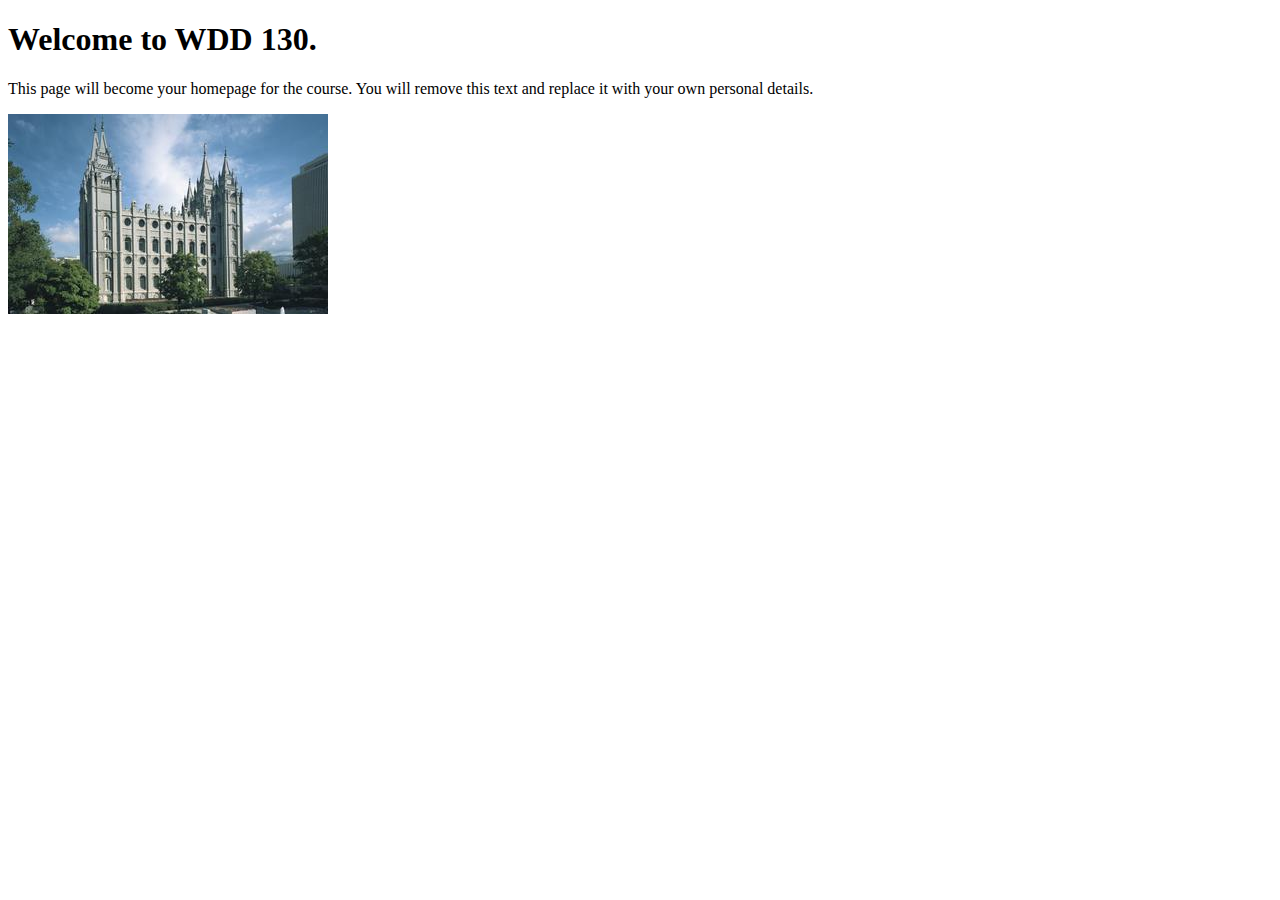
<file: index.html>
<!DOCTYPE html>
<html lang="en">
<head>
    <meta charset="UTF-8">
    <meta name="viewport" content="width=device-width, initial-scale=1.0">
    <title>WDD 130 | Personal Homepage</title>
</head>
<body>
    <h1>Welcome to WDD 130.</h1>
    <p>This page will become your homepage for the course. You will remove this text and replace it with your own personal details.</p>

    <img src="images/salt-lake-temple.jpg" alt="The Salt Lake Temple.">
</body>
</html>
</file>
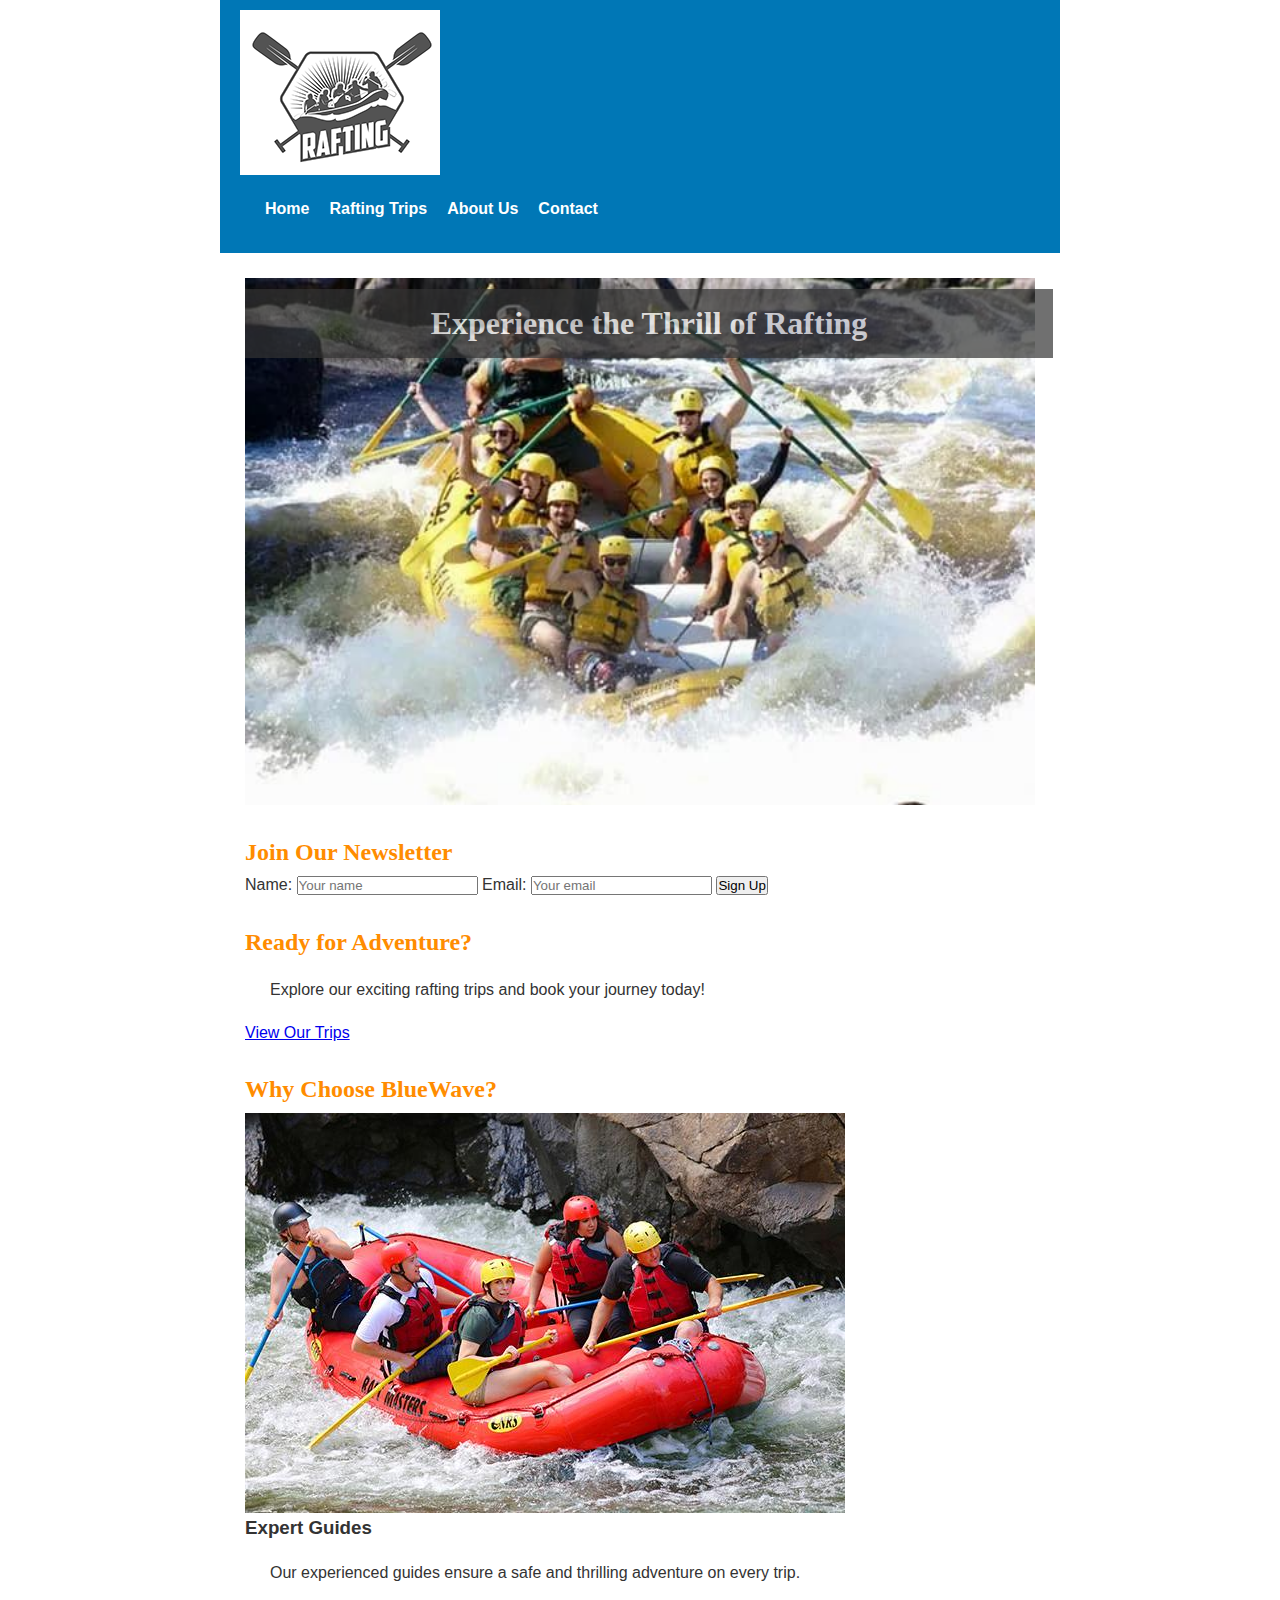
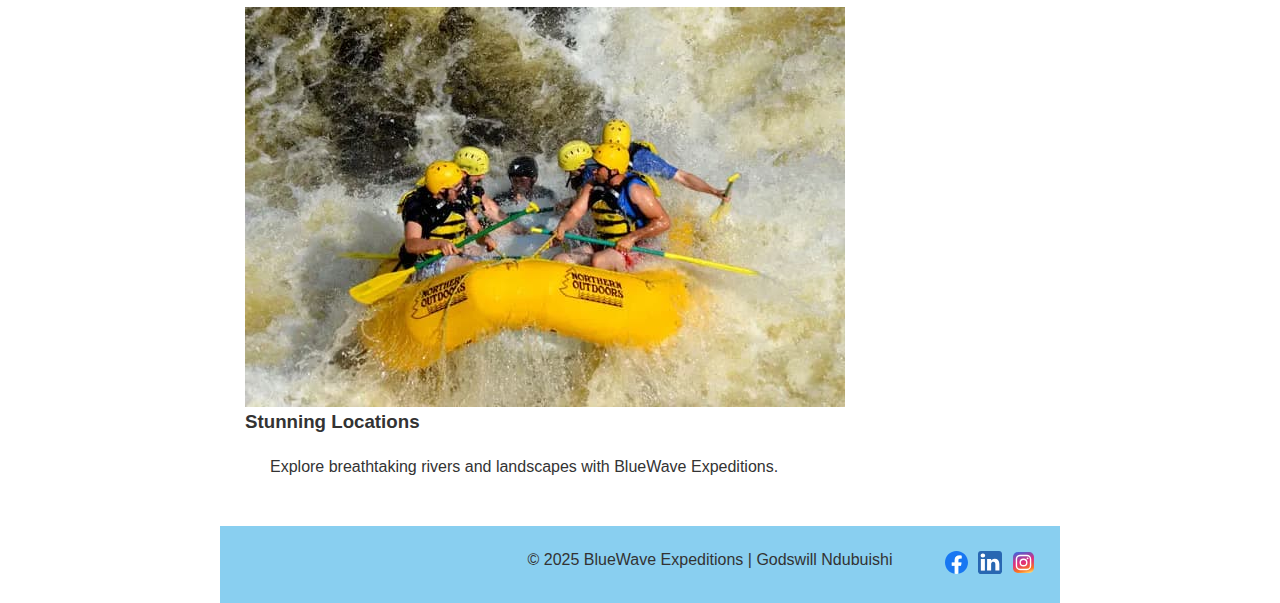
<file: wwr/index.html>
<!doctype html>
<html lang="en">

<head>
    <meta charset="utf-8">
    <meta name="viewport" content="width=device-width, initial-scale=1.0">
    <meta name="description"
        content="Join BlueWave Expeditions for thrilling white water rafting adventures. Explore our trips and book your journey today!">
    <meta name="author" content="Godswill Ndubuishi">
    <link rel="stylesheet" href="styles/rafting.css">
    <title>Home - BlueWave Expeditions</title>
</head>

<body>
    <header>
        <img src="images/raftinglogo.png" alt="BlueWave Expeditions logo">
        <nav>
            <ul>
                <li><a href="index.html" class="active">Home</a></li>
                <li><a href="about.html">Rafting Trips</a></li>
                <li><a href="trips.html">About Us</a></li>
                <li><a href="contact.html">Contact</a></li>
            </ul>
        </nav>
    </header>
    <main>
        <section class="hero">
            <img src="images/raftinghero.jpg" alt="White water rafting adventure with BlueWave Expeditions">
            <h1>Experience the Thrill of Rafting</h1>
        </section>
        <section class="newsletter">
            <h2>Join Our Newsletter</h2>
            <form>
                <label for="newsletter-name">Name:</label>
                <input type="text" id="newsletter-name" name="newsletter-name" placeholder="Your name" required>
                <label for="newsletter-email">Email:</label>
                <input type="email" id="newsletter-email" name="newsletter-email" placeholder="Your email" required>
                <button type="submit">Sign Up</button>
            </form>
        </section>
        <section class="cta">
            <h2>Ready for Adventure?</h2>
            <p>Explore our exciting rafting trips and book your journey today!</p>
            <a href="trips.html" class="cta-button">View Our Trips</a>
        </section>
        <section class="content-grid">
            <h2>Why Choose BlueWave?</h2>
            <div class="grid-container">
                <div class="grid-item">
                    <img src="images/ndurafting03.jpg" alt="Group enjoying a rafting trip">
                    <h3>Expert Guides</h3>
                    <p>Our experienced guides ensure a safe and thrilling adventure on every trip.</p>
                </div>
                <div class="grid-item">
                    <img src="images/raftingtrip02.jpg" alt="Scenic river view during a rafting trip">
                    <h3>Stunning Locations</h3>
                    <p>Explore breathtaking rivers and landscapes with BlueWave Expeditions.</p>
                </div>
            </div>
        </section>
    </main>
    <footer>
        <p>&copy; 2025 BlueWave Expeditions | Godswill Ndubuishi</p>
        <nav class="socialmedia">
            <a href="https://facebook.com/ndubuishi.godswill"><img src="images/facebook.svg" alt="Facebook icon"></a>
            <a href="https://linkedin.com/in/ndubuishigodswill"><img src="images/linkedin.svg" alt="LinkedIn icon"></a>
            <a href="https://instagram.com/ndubuishigodswill"><img src="images/instagram.svg" alt="Instagram icon"></a>
        </nav>
    </footer>
</body>

</html>
</file>
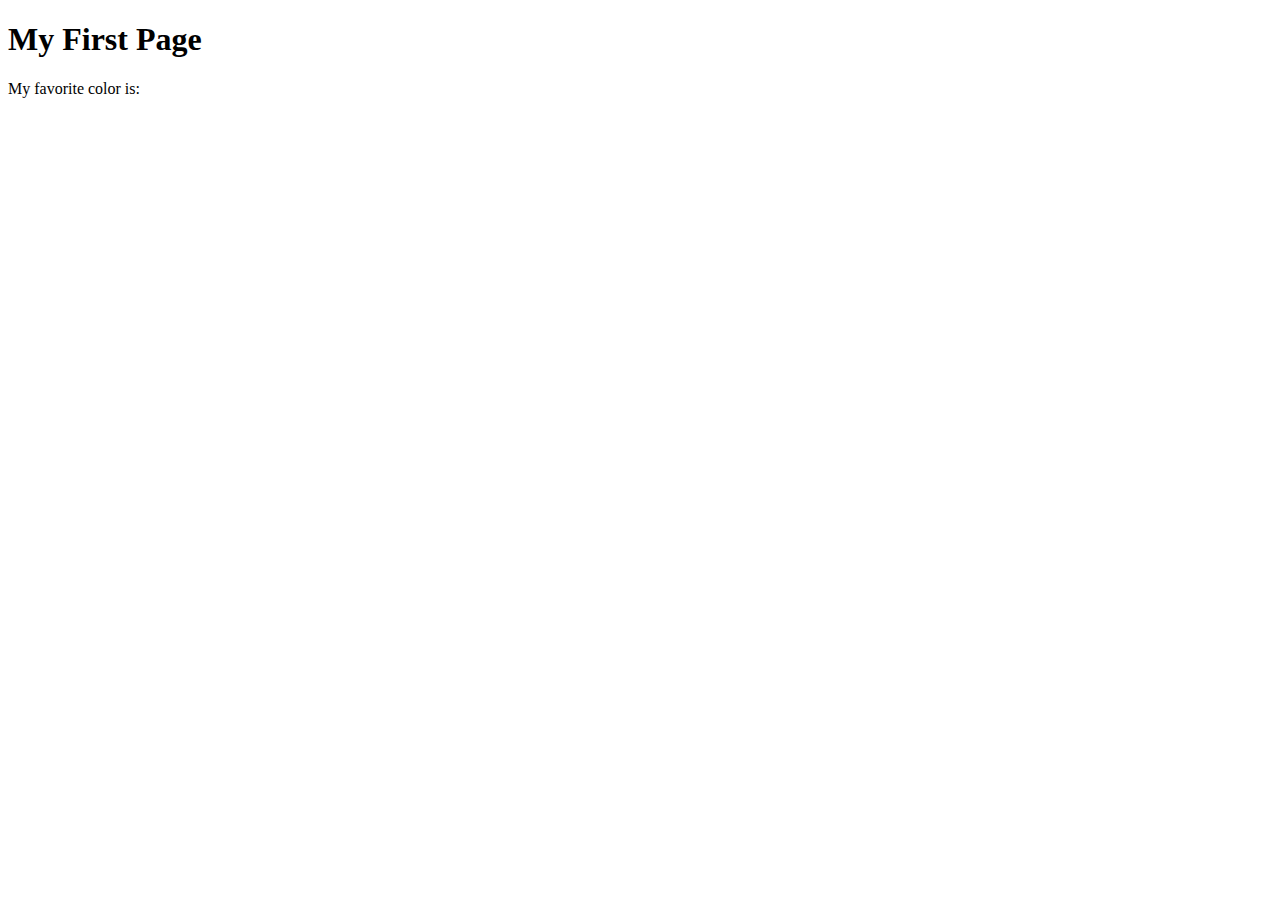
<file: week01/first-page.html>
<!DOCTYPE html>
<html lang="en">
<head>
    <meta charset="UTF-8">
    <meta name="viewport" content="width=device-width, initial-scale=1.0">
    <title>My First Page</title>
</head>
<body>
    <h1>My First Page</h1>
    <p>My favorite color is: </p>
</body>
</html>
</file>
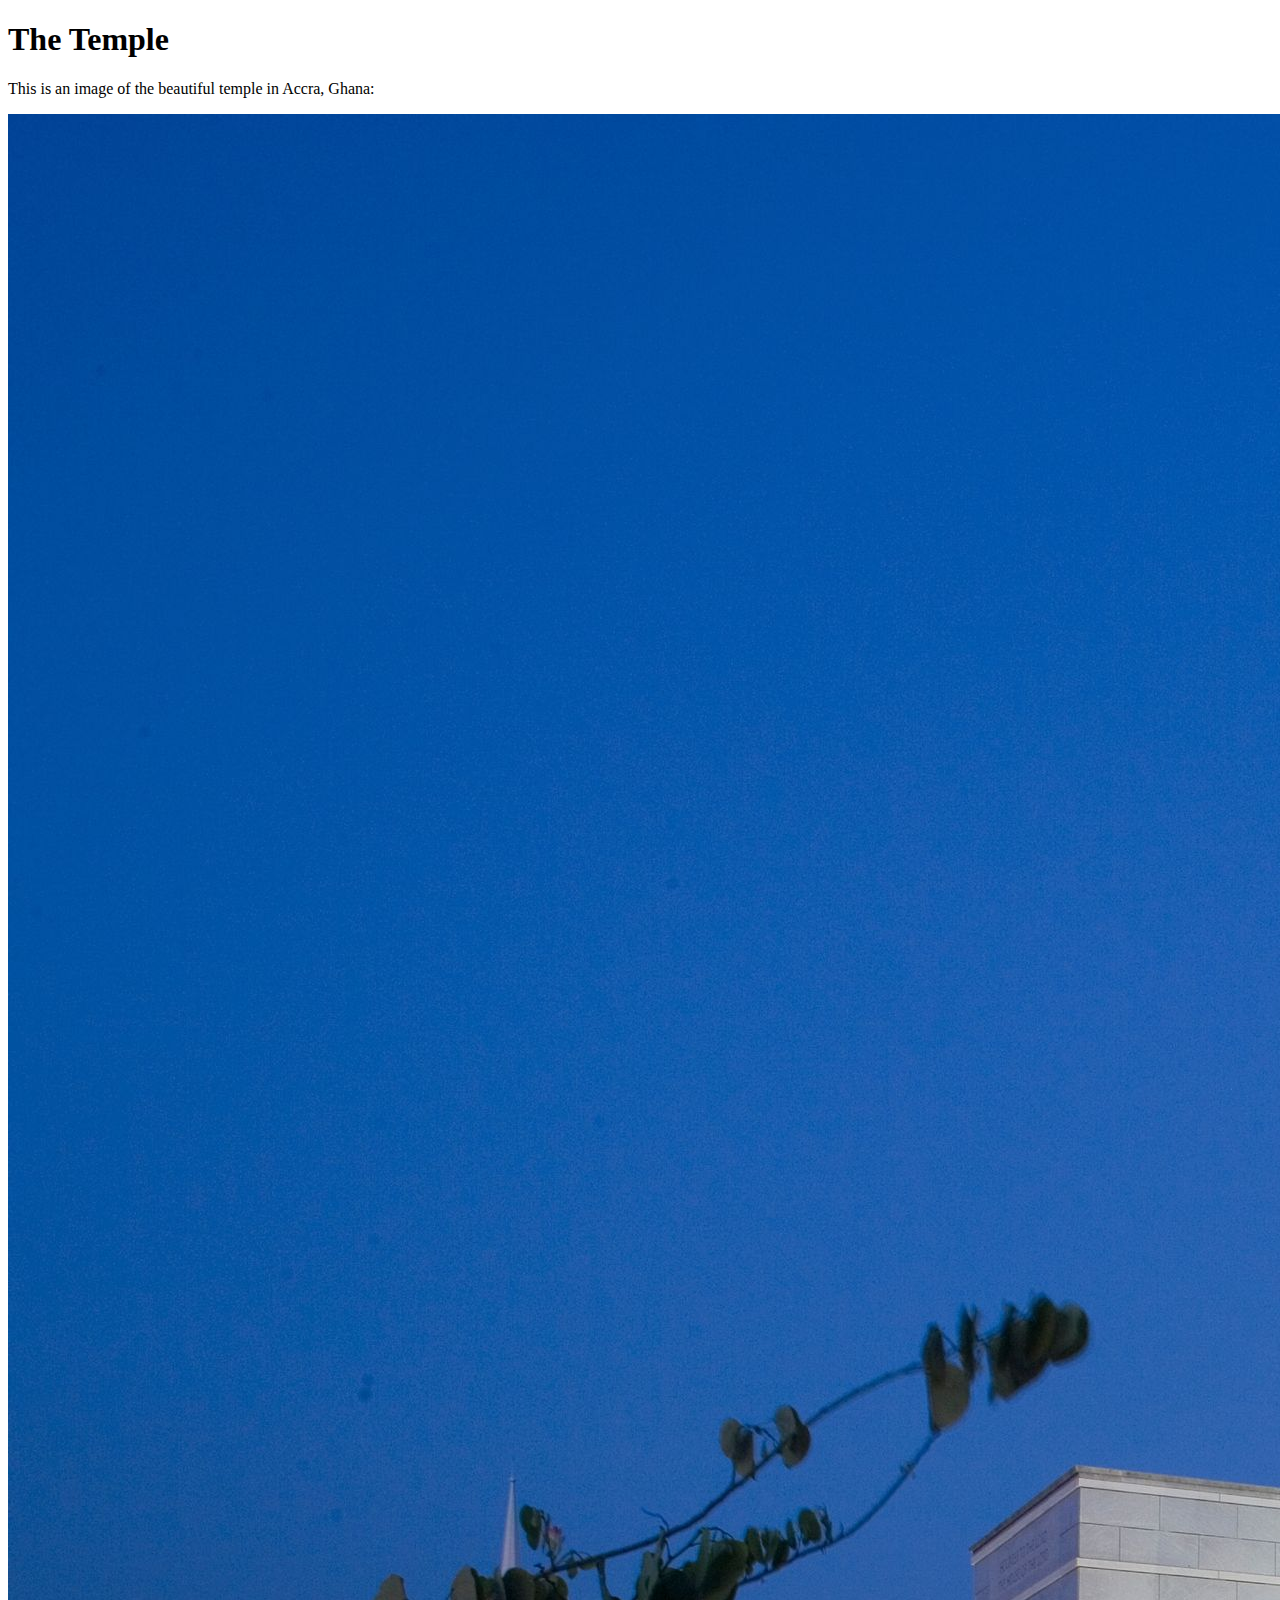
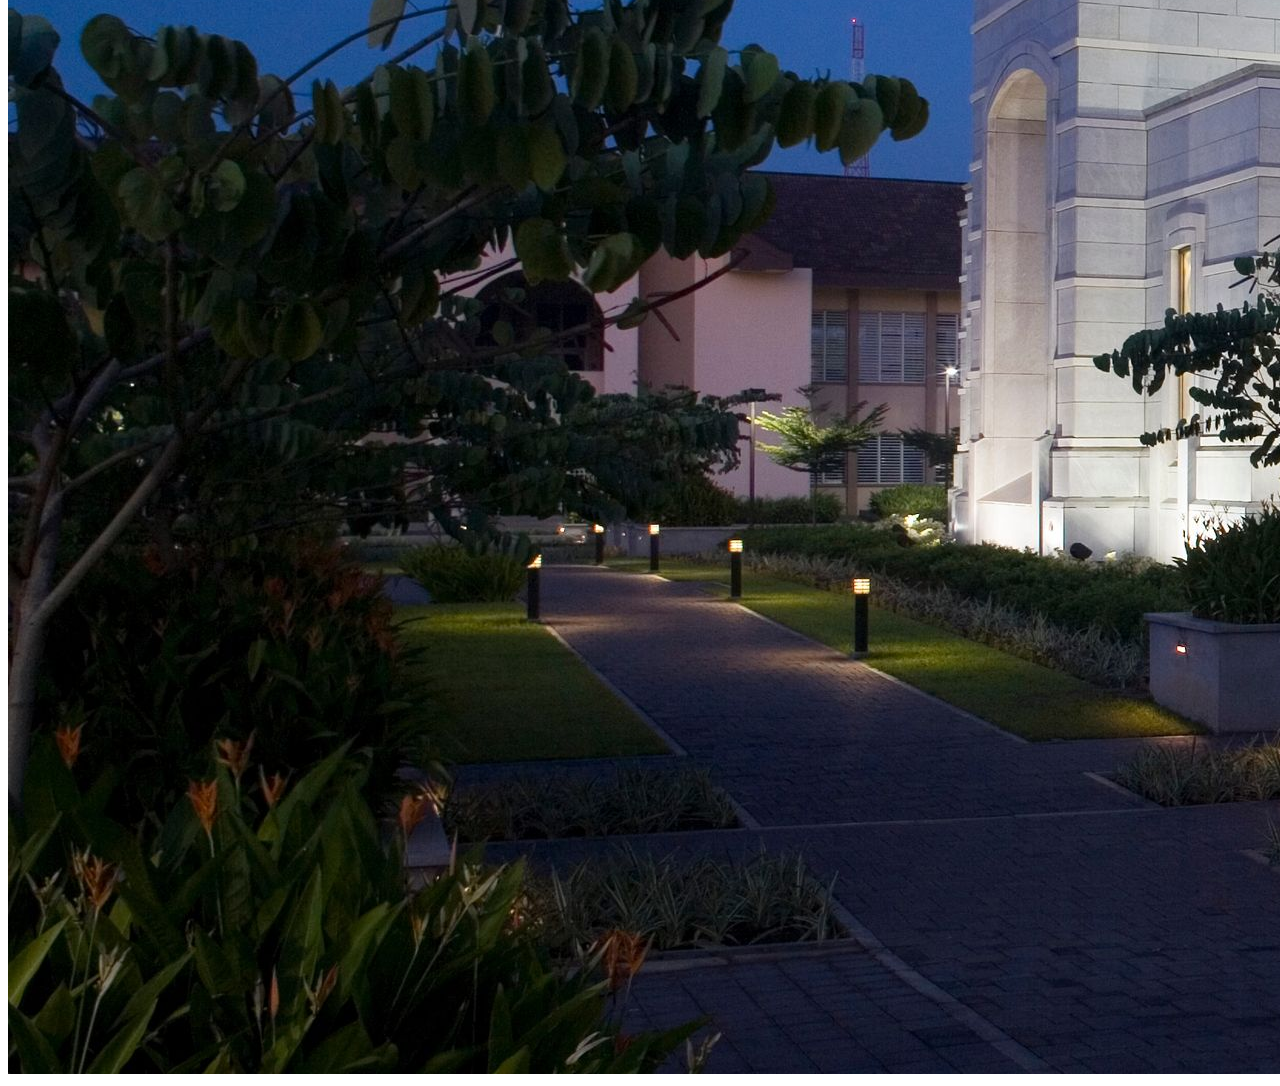
<file: week01/images.html>
<!DOCTYPE html>
<html lang="en">
<head>
    <meta charset="UTF-8">
    <meta name="viewport" content="width=device-width, initial-scale=1.0">
    <title>Temple Image</title>
</head>
<body>
    <h1>The Temple</h1>
    <p>This is an image of the beautiful temple in Accra, Ghana:</p>
    <img src="images/temple-large.jpeg" alt="The Accra Ghana Temple">
    
</body>
</html>
</file>
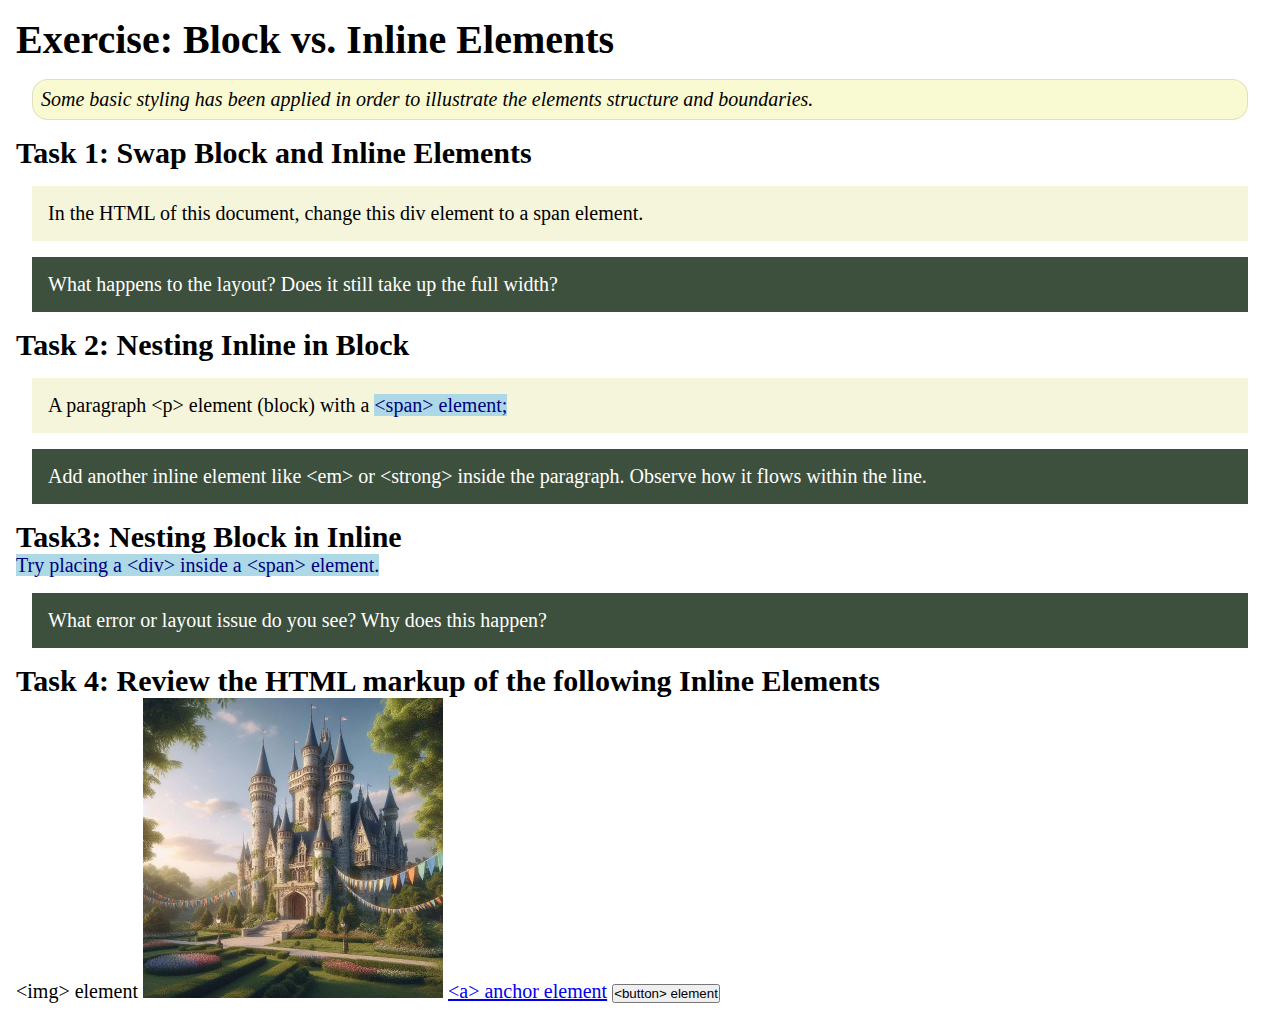
<file: week02/block-vs-inline.html>
<!DOCTYPE html>
<html lang="en">

<head>
    <meta charset="UTF-8">
    <meta name="viewport" content="width=device-width, initial-scale=1.0">
    <title>Exercise: Block vs. Inline Elements</title>
    <link rel="stylesheet" href="styles/block-vs-inline.css">
</head>

<body>
    <main>
        <h1>Exercise: Block vs. Inline Elements</h1>
        <p class="note">Some basic styling has been applied in order to illustrate the elements structure and
            boundaries.</p>

        <h2>Task 1: Swap Block and Inline Elements</h2>
        <div>In the HTML of this document, change this div element to a span element.</div>

        <p class="question">What happens to the layout? Does it still take up the full width?</p>

        <h2>Task 2: Nesting Inline in Block</h2>
        <p>A paragraph &lt;p&gt; element (block) with a <span>&lt;span&gt; element;</span></p>
        <p class="question">Add another inline element like &lt;em&gt; or &lt;strong&gt; inside the paragraph. Observe
            how it flows within the line.</p>

        <h2>Task3: Nesting Block in Inline</h2>
        <span>Try placing a &lt;div&gt; inside a &lt;span&gt; element.</span>
            <p class="question">What error or layout issue do you see? Why does this happen?</p>


            <h2>Task 4: Review the HTML markup of the following Inline Elements</h2>
        &lt;img&gt; element
        <img src="images/castle.webp" alt="placeholder image (images are inline)" width="300" height="300">
        <a href="https://churchofjesuschrist.org">&lt;a&gt; anchor element</a>
        <button type="button">&lt;button&gt; element</button>
    </main>
</body>

</html>
</file>
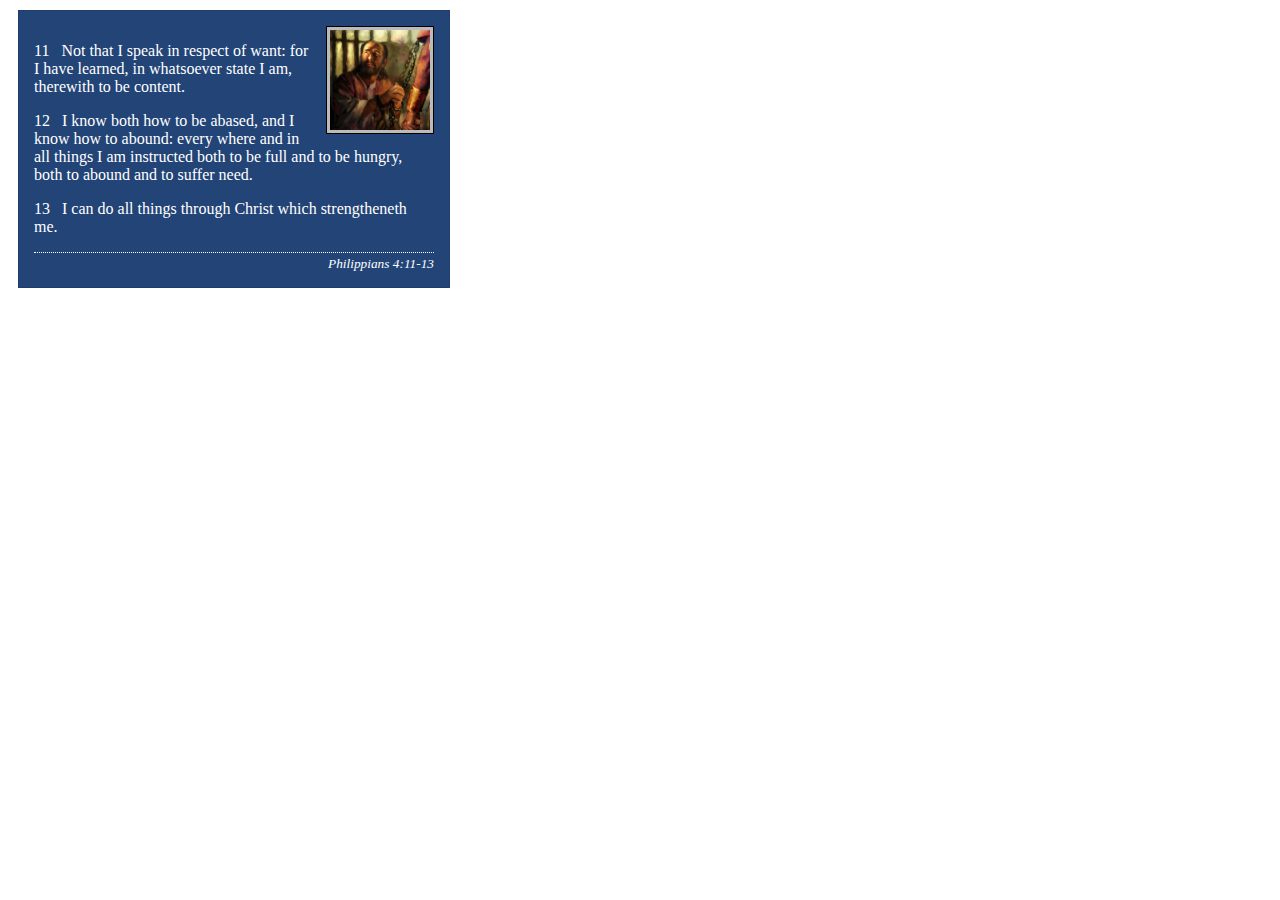
<file: week02/box-model-solution.html>
<!DOCTYPE html>
<html lang="en">
<head>
    <meta charset="UTF-8">
    <meta name="viewport" content="width=device-width, initial-scale=1.0">
    <title>Box Model Activity</title>
    <link rel="stylesheet" href="styles/box-model-solution.css">
</head>
<body>
    <main>
        <div class="callout">
            <img src="images/apostle-paul-imprisoned.webp" alt="Paul the Apostle - Imprisoned in Rome" width="200" height="200">
            <blockquote>
                <p>11 &nbsp; Not that I speak in respect of want: for I have learned, in whatsoever state I am, therewith to be content.</p>
                <p>12 &nbsp; I know both how to be abased, and I know how to abound: every where and in all things I am instructed both to be full and to be hungry, both to abound and to suffer need.</p>
                <p>13 &nbsp; I can do all things through Christ which strengtheneth me.</p>
            </blockquote>
            <cite>Philippians 4:11-13</cite>
        </div>
    </main>
</body>
</html>
</file>
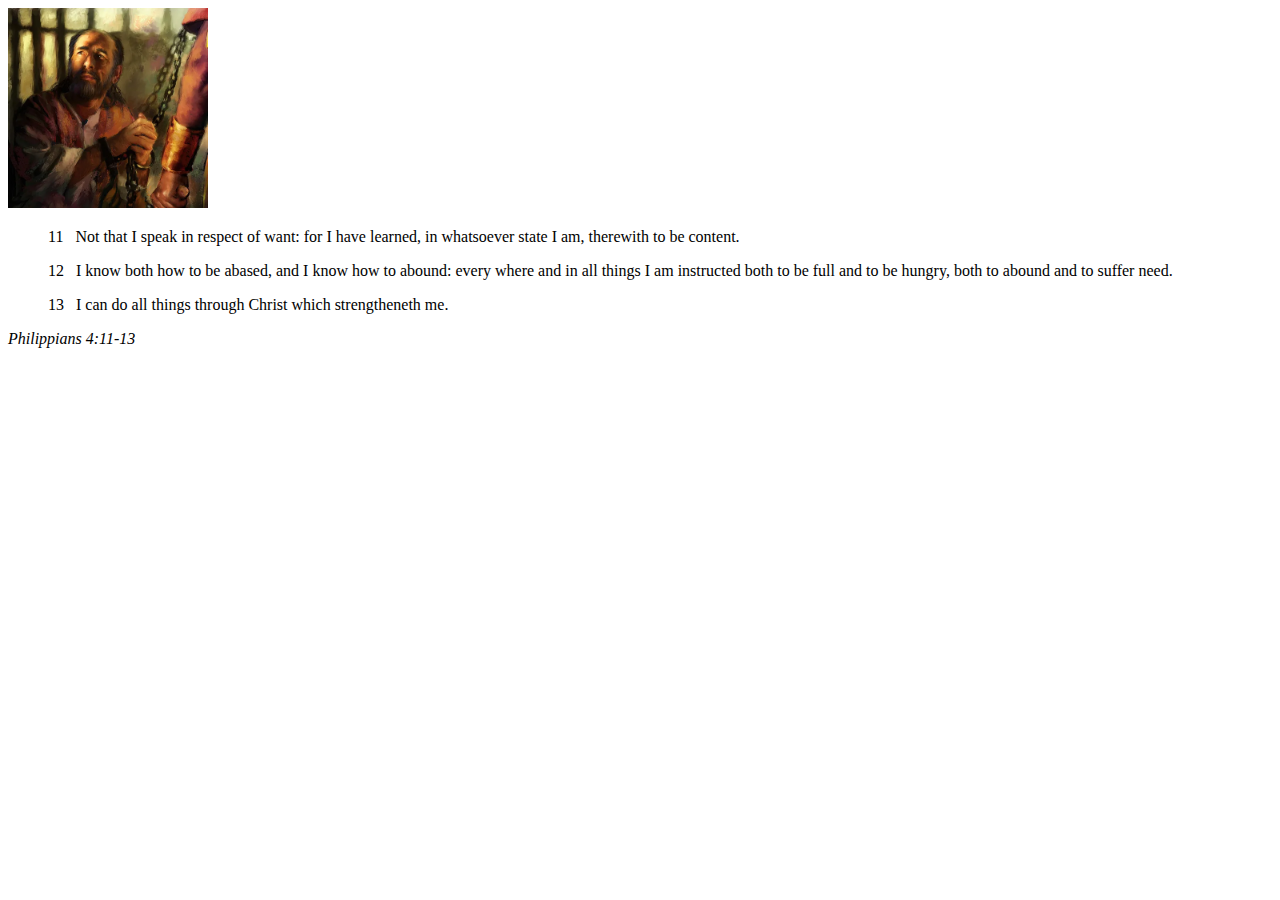
<file: week02/box-model.html>
<!DOCTYPE html>
<html lang="en">
<head>
    <meta charset="UTF-8">
    <meta name="viewport" content="width=device-width, initial-scale=1.0">
    <title>Box Model Activity</title>
</head>
<body>
    <main>
        <div class="callout">
            <img src="images/apostle-paul-imprisoned.webp" alt="Paul the Apostle - Imprisoned in Rome" width="200" height="200">
            <blockquote>
                <p>11 &nbsp; Not that I speak in respect of want: for I have learned, in whatsoever state I am, therewith to be content.</p>
                <p>12 &nbsp; I know both how to be abased, and I know how to abound: every where and in all things I am instructed both to be full and to be hungry, both to abound and to suffer need.</p>
                <p>13 &nbsp; I can do all things through Christ which strengtheneth me.</p>
            </blockquote>
            <cite>Philippians 4:11-13</cite>
        </div>
    </main>
</body>
</html>
</file>
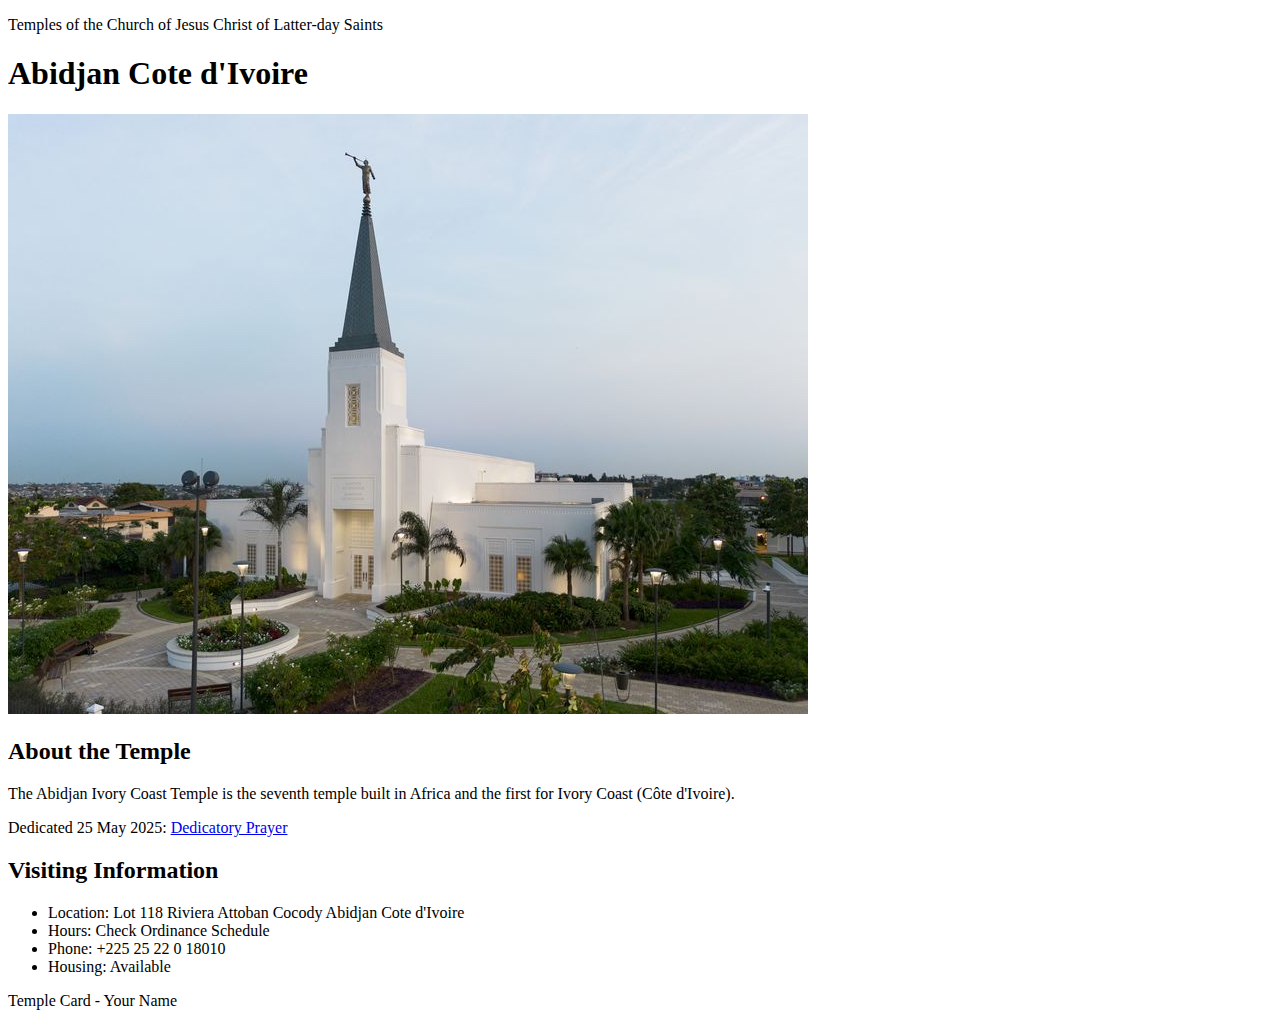
<file: week02/temple.html>
<!DOCTYPE html>
<html lang="en">

<head>
    <meta charset="UTF-8">
    <meta name="viewport" content="width=device-width, initial-scale=1.0">
    <title>Temple Card - Abidjan Cote d'Ivoire</title>
</head>

<body>
    <header>
        <p>Temples of the Church of Jesus Christ of Latter-day Saints</p>
    </header>
    <main>
        <h1>Abidjan Cote d'Ivoire</h1>
        <picture>
            <img src="images/abidjan-ivory-coast.jpeg" alt="Abidjan Cote d'Ivoire Temple">
        </picture>
        <section>
            <h2>About the Temple</h2>
            <p>The Abidjan Ivory Coast Temple is the seventh temple built in Africa and the first for Ivory Coast (Côte
                d'Ivoire).</p>
            <p>Dedicated 25 May 2025: <a
                    href="https://www.churchofjesuschrist.org/temples/dedicatory-prayer/abidjan-ivory-coast-temple/2025-05-25?lang=eng"
                    target="_blank" rel="noopener noreferrer">Dedicatory Prayer</a></p>
        </section>
        <section>
            <h2>Visiting Information</h2>
            <ul>
                <li>Location: Lot 118 Riviera Attoban Cocody Abidjan Cote d'Ivoire</li>
                <li>Hours: Check Ordinance Schedule</li>
                <li>Phone: +225 25 22 0 18010</li>
                <li>Housing: Available</li>
            </ul>
        </section>
    </main>
    <footer>
        <p>Temple Card - Your Name</p>
    </footer>
</body>

</html>
</file>
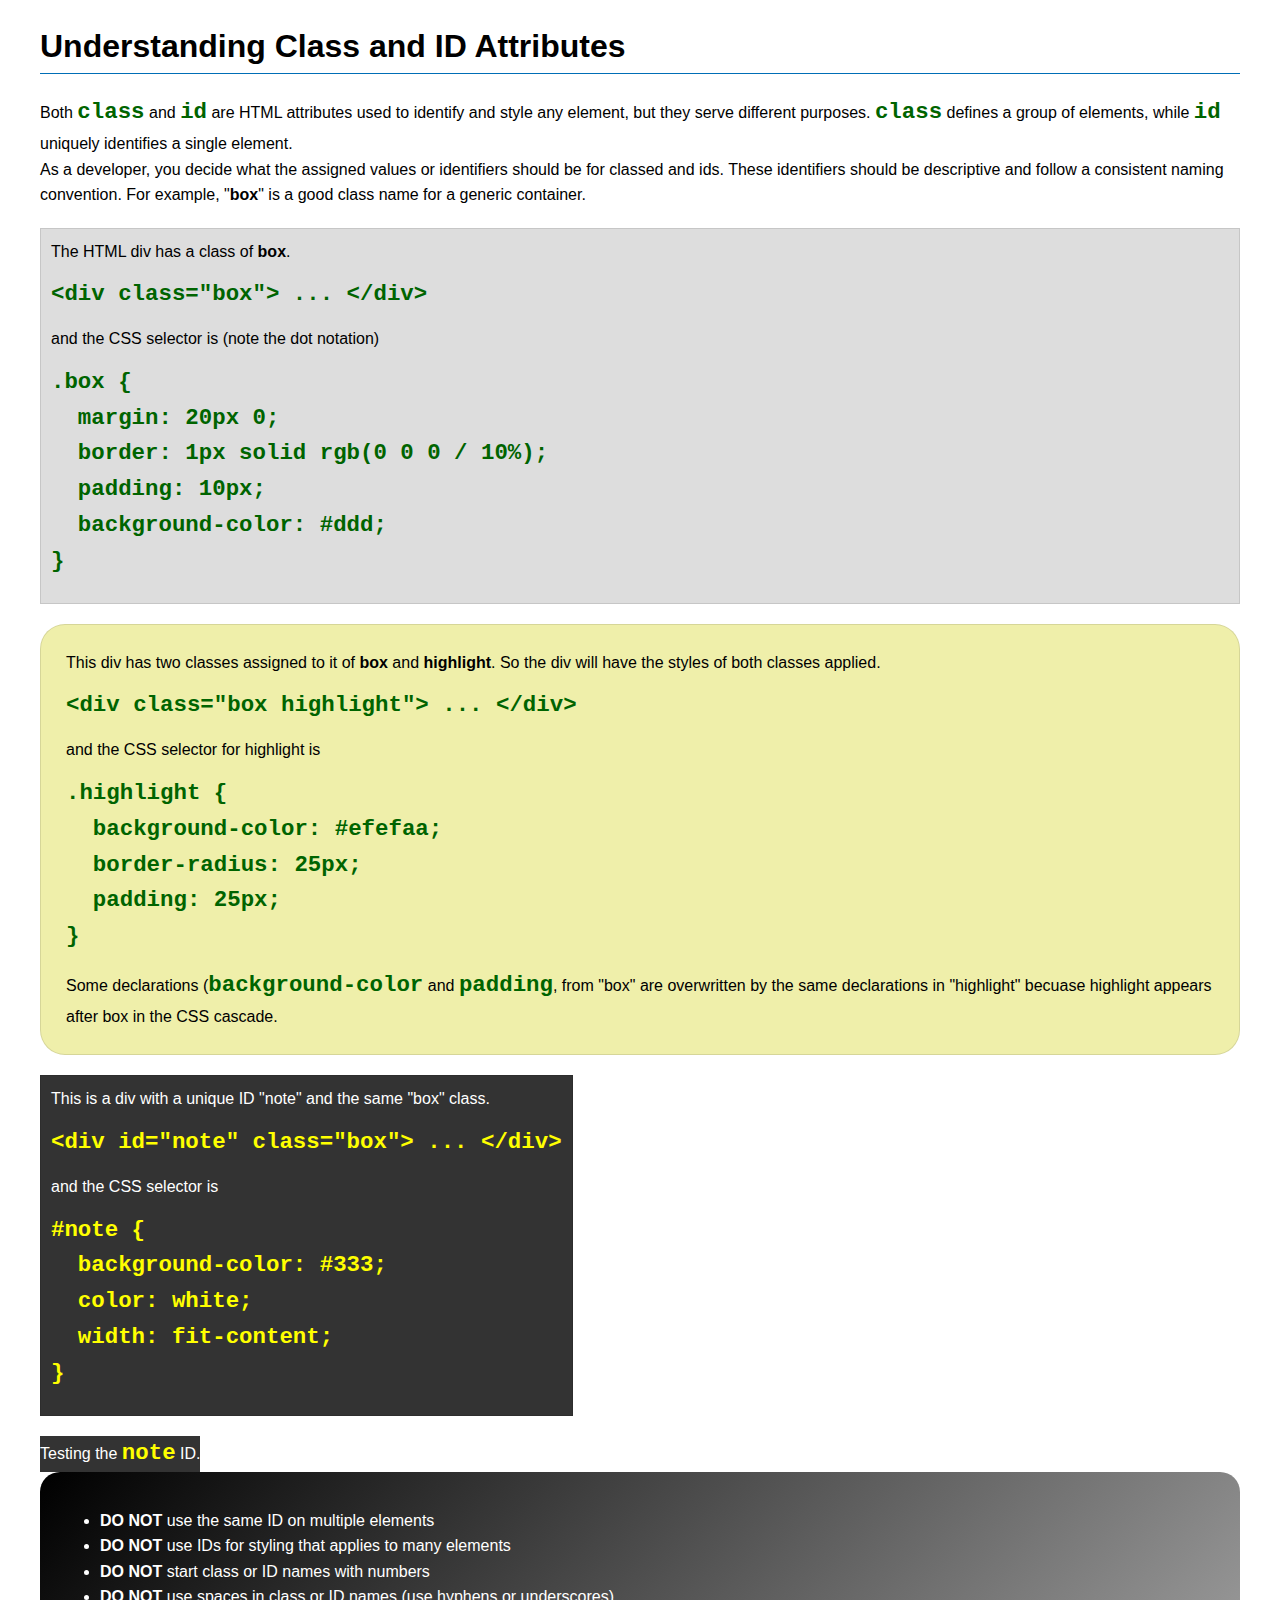
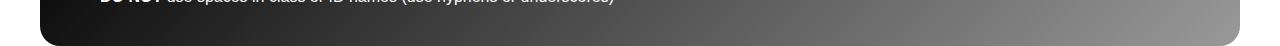
<file: week03/class-and-id.html>
<!DOCTYPE html>
<html lang="en">

<head>
    <meta charset="UTF-8">
    <meta name="viewport" content="width=device-width, initial-scale=1.0">
    <title>Class vs ID Attributes</title>
    <link rel="stylesheet" href="styles/class-and-id.css">
</head>

<body>
    <h1>Understanding Class and ID Attributes</h1>
    <p>Both <code>class</code> and <code>id</code> are HTML attributes used to identify and style any element, but they
        serve different purposes. <code>class</code> defines a group of elements, while <code>id</code> uniquely
        identifies a single element.</p>
    <p>As a developer, you decide what the assigned values or identifiers should be for classed and ids. These
        identifiers should be
        descriptive and follow a consistent naming convention. For example, "<strong>box</strong>" is a good class name
        for a generic container.</p>
    <div class="box">
        <p>The HTML div has a class of <strong>box</strong>.</p>
        <pre><code class="html">&lt;div class="box"&gt; ... &lt;/div&gt;</code></pre>
        and the CSS selector is (note the dot notation)
        <pre><code class="css">.box {
  margin: 20px 0;
  border: 1px solid rgb(0 0 0 / 10%);
  padding: 10px;
  background-color: #ddd; 
}</code></pre>
    </div>

    <div class="box highlight">
        <p>This div has two classes assigned to it of <strong>box</strong> and <strong>highlight</strong>. So the div
            will have the styles of both classes applied.</p>
        <pre><code class="html">&lt;div class="box highlight"&gt; ... &lt;/div&gt;</code></pre>
        and the CSS selector for highlight is
        <pre><code class="css">.highlight {
  background-color: #efefaa;
  border-radius: 25px;
  padding: 25px;
}</code></pre>
<p>Some declarations (<code>background-color</code> and <code>padding</code>, from "box" are overwritten by the same declarations in "highlight" becuase highlight appears after box in the CSS cascade.</p>
    </div>

    <div id="note" class="box">
        <p>This is a div with a unique ID "note" and the same "box" class.</p>
        <pre><code class="html">&lt;div id="note" class="box"&gt; ... &lt;/div&gt;</code></pre>
        and the CSS selector is
        <pre><code class="css">#note {
  background-color: #333;
  color: white;
  width: fit-content;
}</code></pre>
    </div>

    <div id="note">
        <p>Testing the <code>note</code> ID.</p>
    </div>

    <section id="best-practice">
        <ul>
            <li><strong>DO NOT</strong> use the same ID on multiple elements</li>
            <li><strong>DO NOT</strong> use IDs for styling that applies to many elements</li>
            <li><strong>DO NOT</strong> start class or ID names with numbers</li>
            <li><strong>DO NOT</strong> use spaces in class or ID names (use hyphens or underscores)</li>
        </ul>
    </section>




</body>

</html>
</file>
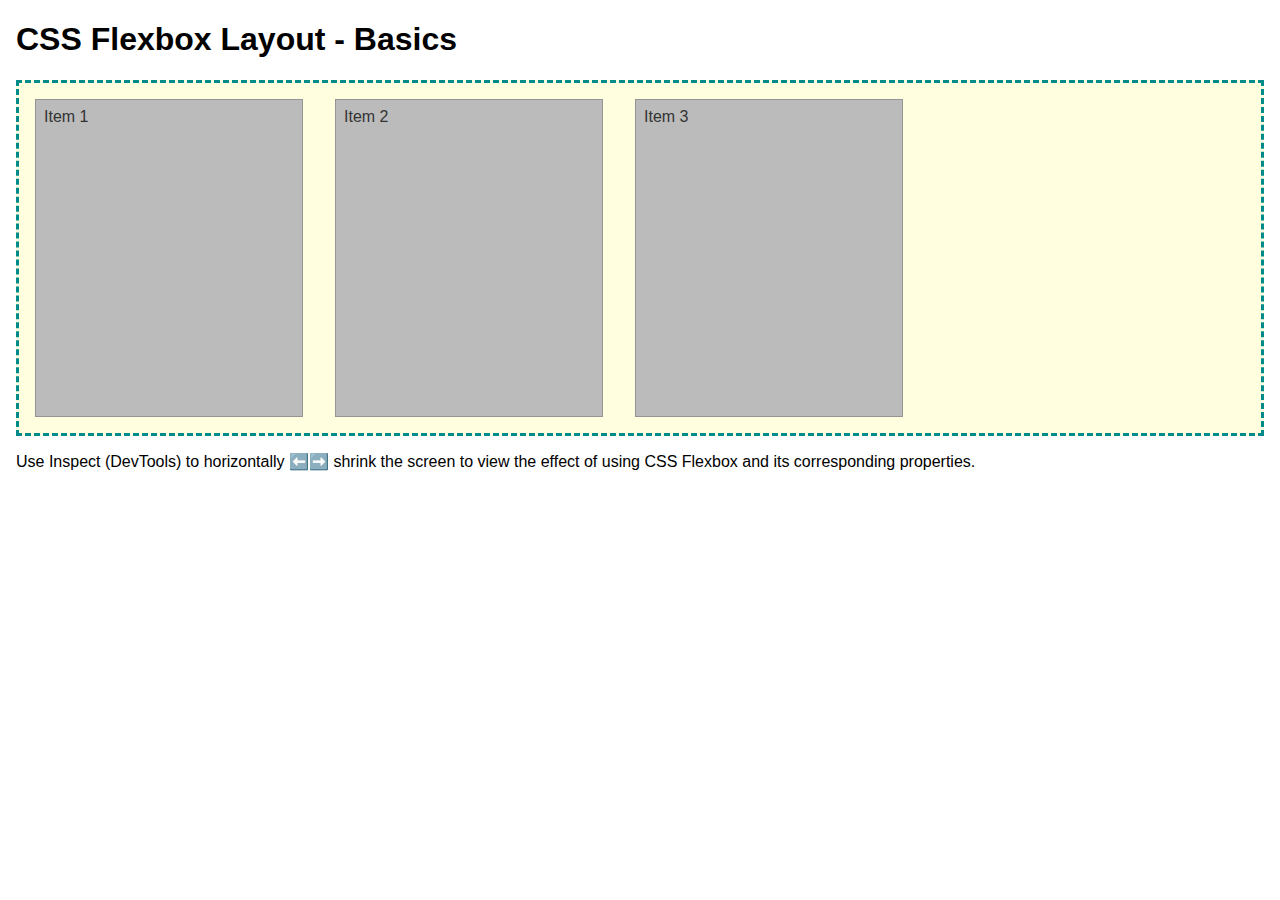
<file: week04/flexbox-layout.html>
<!DOCTYPE html>
<html lang="en">
<head>
    <meta charset="UTF-8">
    <meta name="viewport" content="width=device-width, initial-scale=1.0">
    <title>CSS Flexbox Layout - Basics</title>
    <link rel="stylesheet" href="styles/flexbox.css">
</head>
<body>
    <main>
        <h1>CSS Flexbox Layout - Basics</h1>
        <div class="flex-container">
            <div class="flex-item item1">Item 1</div>
            <div class="flex-item item2">Item 2</div>
            <div class="flex-item item3">Item 3</div>
        </div>
        <p>Use Inspect (DevTools) to horizontally ⬅️➡️ shrink the screen to view the effect of using CSS Flexbox and its corresponding properties.</p>
    </main>
</body>
</html>
</file>
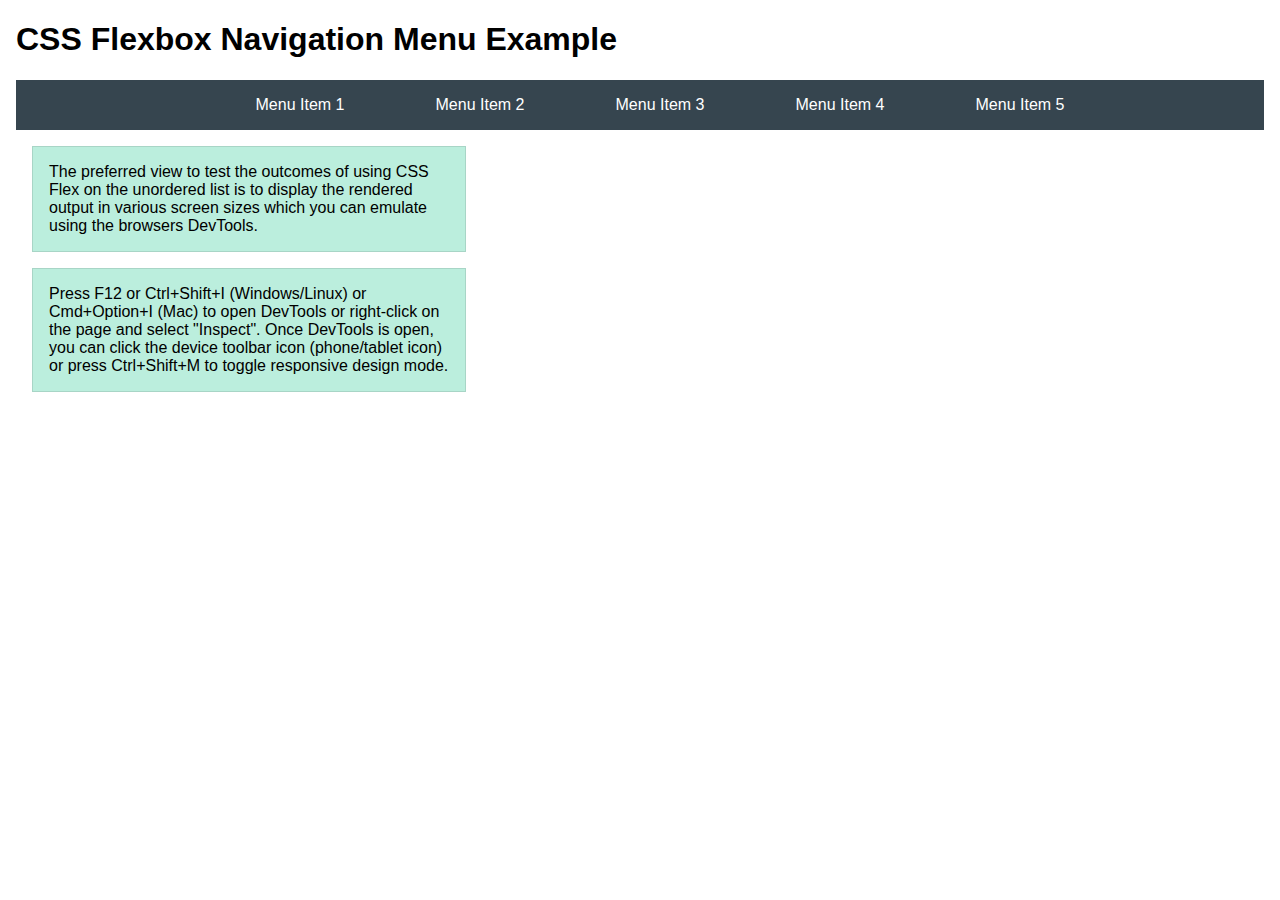
<file: week04/flexbox-menu.html>
<!DOCTYPE html>
<html lang="en">
<head>
    <meta charset="UTF-8">
    <meta name="viewport" content="width=device-width, initial-scale=1.0">
    <title>CSS Flexbox - Navigation Menu</title>
    <link rel="stylesheet" href="styles/flexbox-menu.css">
</head>
<body>
    <main>
        <h1>CSS Flexbox Navigation Menu Example</h1>
        <nav>
            <ul>
                <li><a href="#">Menu Item 1</a></li>
                <li><a href="#">Menu Item 2</a></li>
                <li><a href="#">Menu Item 3</a></li>
                <li><a href="#">Menu Item 4</a></li>
                <li><a href="#">Menu Item 5</a></li>
            </ul>
        </nav>
        <p>The preferred view to test the outcomes of using CSS Flex on the unordered list is to display the rendered output in various screen sizes which you can emulate using the browsers DevTools.</p>

        <p>Press F12 or Ctrl+Shift+I (Windows/Linux) or Cmd+Option+I (Mac) to open DevTools or right-click on the page and select "Inspect". Once DevTools is open, you can click the device toolbar icon (phone/tablet icon) or press Ctrl+Shift+M to toggle responsive design mode.</p>

                      
        
    </main>
</body>
</html>
</file>
<file: wwr/styles/rafting.css>
:root {
	--primary-color: #89CFF0;
	--secondary-color: darkorange;
	--accent1-color: #333333;
	--accent2-color: ghostwhite;
	--heading-font: "Times New Roman", Georgia, serif;
	--body-font: Arial, Helvetica, sans-serif;
}

* {
	margin: 0;
	padding: 0;
	box-sizing: border-box;
}

body {
	font-family: var(--body-font);
	color: var(--accent1-color);
}

header {
	background-color: #0077b6;
	display: grid;
	width: 500px;
	justify-content: space-between;
	align-items: center;
	padding: 10px 20px;
}

header .logo {
	max-height: 50px;
	width: auto;
}
header img {
	grid-column: 1 / 2;
	width: 100%;
}

header nav {
	grid-column: 3 / -1;
	display: flex;
	align-items: center;
}

nav ul {
	list-style: none;
	display: flex;
	gap: 20px;
	margin: 0;
	padding: 0;
}

nav a {
	text-decoration: none;
	color: white;
	font-weight: bold;
}

header, main, footer {
	width: 840px;
	margin: 0 auto;
}

footer {
	display: grid;
	grid-template-columns: 2fr 3fr 1fr;
	background-color: var(--primary-color);
}

footer p {
	grid-column: 2 / 3;
	text-align: center;
}

footer nav {
	grid-column: 3 / -1;
	display: flex;
	justify-content: flex-end;
	align-items: center;
	column-gap: 10px;
}

footer nav img {
	width: 100%;
}

h1, h2 {
	font-family: var(--heading-font);
	color: var(--secondary-color);
}

section h2 {
	margin-bottom: 10px;
}

nav, p, section, article {
	margin: 16px; 
	padding: 9px;
}

.socialmedia a {
	text-decoration: none;
}

.hero {
	position: relative;
}

.hero img {
	display: block;
	width: 100%;
	height: auto;
}

.hero article {
	position: absolute;
	bottom: 40px;
	max-width: 900px;
	padding: 16px;
	background-color: var(--accent2-color);
	opacity: 0.9;
}

.hero article p {
	margin: 0;
}

h1 {
	position: absolute;
	top: 20px;
	width: 100%;
	padding: 16px;
	text-align: center;
	opacity: 0.7;
	color: white;
	background-color: var(--accent1-color);
}

.hero article img {
	float: right;
	width: 125px;
	height: auto;
}

.history-grid {
	display: grid;
	grid-template-columns: 1fr 230px 1fr;
	column-gap: 10px; 
}

.history-grid img {
	width: 100%;
}

.history-grid h2 {
	grid-column: 1 / -1;
}

.history-grid p {
	margin: 0;
}

.adventure-grid {
	display: grid;
	grid-template-columns: repeat(5, 1fr);
	column-gap: 10px;
}

.adventure-grid h2 {
	grid-column: 1 / -1;
}

.adventure-grid img {
	width: 100%;
}

figcaption {
	text-align: center;
	font-style: italic;
}

/* ---------------- Contact Page Additions ---------------- */

.contact-info {
	margin: 20px 0;
}

.contact-info iframe {
	width: 100%;
	height: 300px;
	border: none;
	margin-top: 10px;
}

/* Contact Form */
.contact-form form {
	display: flex;
	flex-direction: column;
	gap: 10px;
	background-color: var(--accent2-color);
	padding: 20px;
	border-radius: 5px;
}

.contact-form label {
	font-weight: bold;
}

.contact-form input,
.contact-form textarea,
.contact-form button {
	padding: 10px;
	border: 1px solid #ccc;
	border-radius: 4px;
}

.contact-form button {
	background-color: var(--secondary-color);
	color: white;
	font-weight: bold;
	cursor: pointer;
}

.contact-form button:hover {
	background-color: #e69500;
}

/* Employees Section */
.employees {
	display: flex;
	justify-content: space-around;
	margin-top: 20px;
	text-align: center;
}

.employees figure {
	width: 200px;
}

.employees img {
	width: 100%;
	border-radius: 8px;
}
</file>
<file: week02/styles/block-vs-inline.css>
* {
    margin: 0;
    padding: 0;
}

body {
    font-size: 20px;
    margin: 1rem;
}

p,
div {
    background-color: beige;
    margin: 1rem;
    padding: 1rem;
}

span {
    color: navy;
    background-color: lightblue;
}

code {
    margin: 0;
    padding: 0;
    color: green;
    font-size: 1.2rem;
}

.note {
    font-style: italic;
    background-color: lightgoldenrodyellow;
    border-radius: 1rem;
    border: 1px solid rgb(0 0 0 / 10%);
    margin: 1rem;
    padding: .5rem;
}

.question {
    background-color: #3d503d;
    color: #fff;
}
</file>
<file: week02/styles/box-model-solution.css>
.callout {
    max-width: 400px;
    margin: 10px;
    border: 1px solid rgba(0, 0, 0, .1);
    padding: 15px;
    background-color: #247;
    color: #fff;
}

.callout img {
    float: right;
    margin: 0 0 10px 15px;
    border: 1px solid #000;
    padding: 3px;
    background-color: #bbb;
    width: 100px;
    height: auto;

}

blockquote {
    margin: 0;
}

cite {
    display: block;
    border-top: 1px dotted #fff;
    padding-top: 3px;
    text-align: right;
    font-size: smaller;
}
</file>
<file: week03/styles/class-and-id.css>
body {
    font-family: Arial, sans-serif;
    line-height: 1.6;
    margin: 0;
    padding: 0 40px;
}

h1 {
    border-bottom: 1px solid rgb(0 110 182);
    padding-bottom: 0;
}



p {
    margin: 0;
}

code {
    color: darkgreen;
    font-weight: 700;
    font-size: 1.4rem;
}

/* Class examples - can be reused */

.box {
    margin: 20px 0;
    border: 1px solid rgb(0 0 0 / 10%);
    padding: 10px;
    background-color: #ddd; /* this is shorthand for #dddddd */
}

.highlight {
    background-color: #efefaa;
    border-radius: 25px;
    padding: 25px;
}

/* ID examples - should be unique */

#note {
    background-color: #333;
    color: white;
    width: fit-content;
}

#note code {
    color: yellow;
}

#best-practice {
    background: linear-gradient(135deg, #000 0%, #999 100%);
    color: white;
    border-radius: 20px;
    padding: 20px
}
</file>
<file: week04/styles/flexbox.css>
body {
    font-family: Helvetica, Arial, sans-serif;
    margin: 1rem;
}

.flex-container {
    border: 3px dashed darkcyan;
    background-color: lightyellow;
    display: flex;
    flex-wrap: wrap;
}

.flex-item {
    width: 250px;
    margin: 1rem;
    border: 1px solid rgb(0 0 0 / 20%);
    padding: 0.5rem;
    background-color: #bbb;
    color: #333;
}

.item1 {
    min-height: 100px;
}

.item2 {
    min-height: 200px;
}

.item3 {
    min-height: 300px;
}
</file>
<file: week04/styles/flexbox-menu.css>
body {
    font-family: Helvetica, Arial, sans-serif;
    margin: 1rem;
}

nav {
    background-color: #36454f;
}

nav ul {
    list-style-type: none;
    display: flex;
    flex-wrap: wrap;
    max-width: 900px;
    margin: 0 auto;
    justify-content: space-around;
    align-items: center;
}

nav a {
    display: block;
    color: #fff;
    text-align: center;
    padding: 1rem;
    text-decoration: none;
}

p {
    margin: 1rem;
    border: 1px solid rgb(0 0 0 / 10%);
    padding: 1rem;
    background-color: #bed;
    max-width: 400px;
}

#devtools-btn {
    background-color: #36454f;
    color: white;
    border: none;
    padding: 12px 24px;
    margin: 1rem;
    font-size: 16px;
    font-family: Helvetica, Arial, sans-serif;
    border-radius: 4px;
    cursor: pointer;
    transition: background-color 0.3s ease;
}

#devtools-btn:hover {
    background-color: #4a5a6a;
}

#devtools-btn:active {
    background-color: #2a3a4a;
}
</file>
